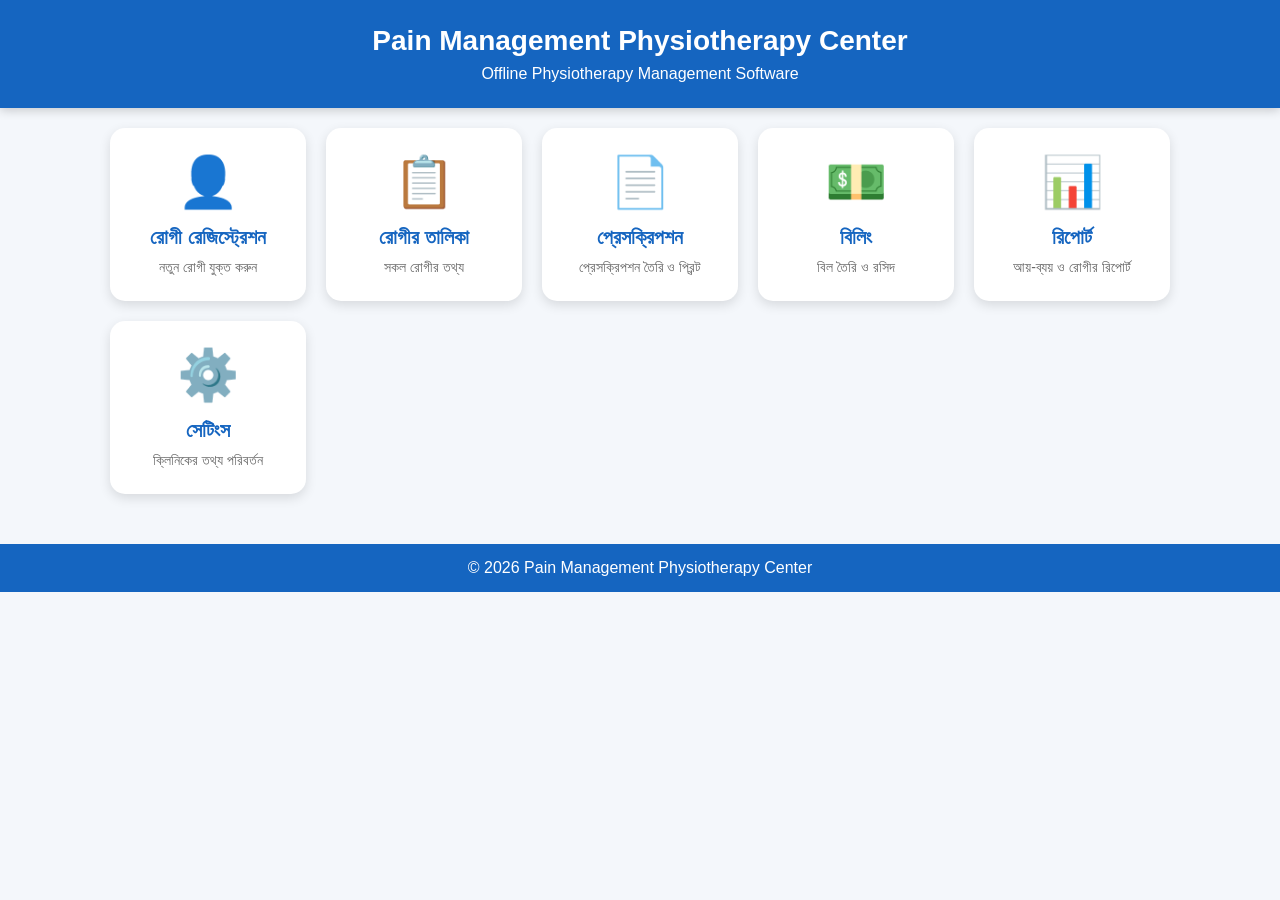
<file: index.html>
<!DOCTYPE html>
<html lang="bn">
<head>
<meta charset="UTF-8">
<meta name="viewport" content="width=device-width, initial-scale=1.0">

<title>Pain Management Physiotherapy Center</title>

<link rel="stylesheet" href="style.css">

</head>

<body>

<header class="header">

<h1>Pain Management Physiotherapy Center</h1>

<p>Offline Physiotherapy Management Software</p>

</header>

<div class="dashboard">

<a href="patients.html" class="card">
<div class="icon">👤</div>
<h3>রোগী রেজিস্ট্রেশন</h3>
<p>নতুন রোগী যুক্ত করুন</p>
</a>

<a href="patient-list.html" class="card">
<div class="icon">📋</div>
<h3>রোগীর তালিকা</h3>
<p>সকল রোগীর তথ্য</p>
</a>

<a href="prescription.html" class="card">
<div class="icon">📄</div>
<h3>প্রেসক্রিপশন</h3>
<p>প্রেসক্রিপশন তৈরি ও প্রিন্ট</p>
</a>

<a href="billing.html" class="card">
<div class="icon">💵</div>
<h3>বিলিং</h3>
<p>বিল তৈরি ও রসিদ</p>
</a>

<a href="report.html" class="card">
<div class="icon">📊</div>
<h3>রিপোর্ট</h3>
<p>আয়-ব্যয় ও রোগীর রিপোর্ট</p>
</a>

<a href="settings.html" class="card">
<div class="icon">⚙️</div>
<h3>সেটিংস</h3>
<p>ক্লিনিকের তথ্য পরিবর্তন</p>
</a>

</div>

<footer class="footer">

<p>
© 2026 Pain Management Physiotherapy Center
</p>

</footer>

<script src="db.js"></script>
<script src="script.js"></script>

</body>
</html>
</file>
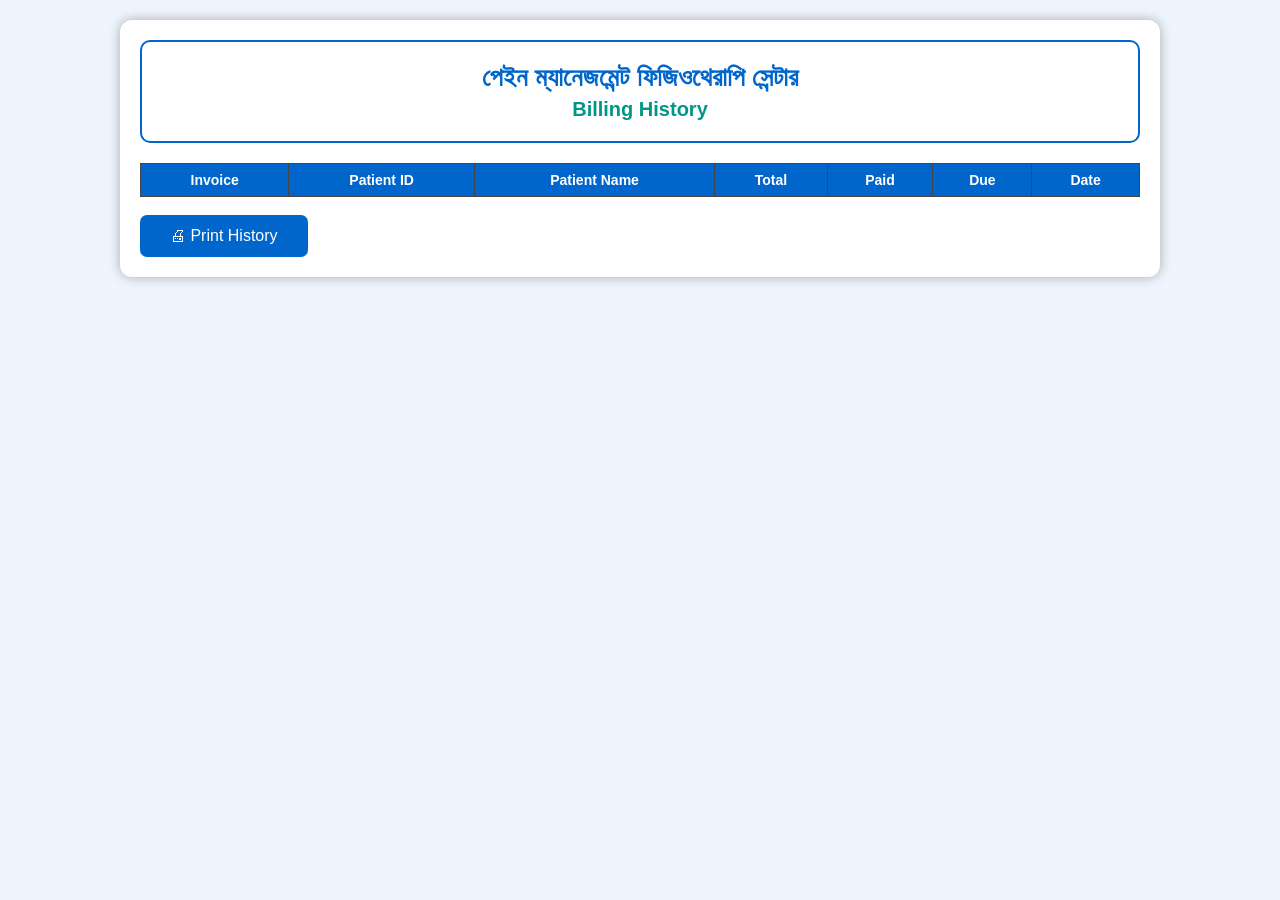
<file: billing-history.html>
<!DOCTYPE html>
<html lang="bn">

<head>

<meta charset="UTF-8">

<meta name="viewport" content="width=device-width, initial-scale=1.0">

<title>
Billing History
</title>

<link rel="stylesheet" href="billing-history.css">

</head>


<body>


<div class="history-page">


<div class="header">

<h1>
পেইন ম্যানেজমেন্ট ফিজিওথেরাপি সেন্টার
</h1>

<h2>
Billing History
</h2>

</div>



<table>

<thead>

<tr>

<th>
Invoice
</th>

<th>
Patient ID
</th>

<th>
Patient Name
</th>

<th>
Total
</th>

<th>
Paid
</th>

<th>
Due
</th>

<th>
Date
</th>

</tr>

</thead>


<tbody id="billList">


</tbody>


</table>



<br>


<button onclick="window.print()">

🖨 Print History

</button>


</div>





<script>


let bills =

JSON.parse(localStorage.getItem("bills")) || [];



let list =

document.getElementById("billList");



bills.forEach(function(bill){


let row = document.createElement("tr");



row.innerHTML = `

<td>${bill.invoice}</td>

<td>${bill.patientId}</td>

<td>${bill.patientName}</td>

<td>${bill.total}</td>

<td>${bill.paid}</td>

<td>${bill.due}</td>

<td>${bill.date}</td>

`;



list.appendChild(row);



});



</script>



</body>

</html>
</file>
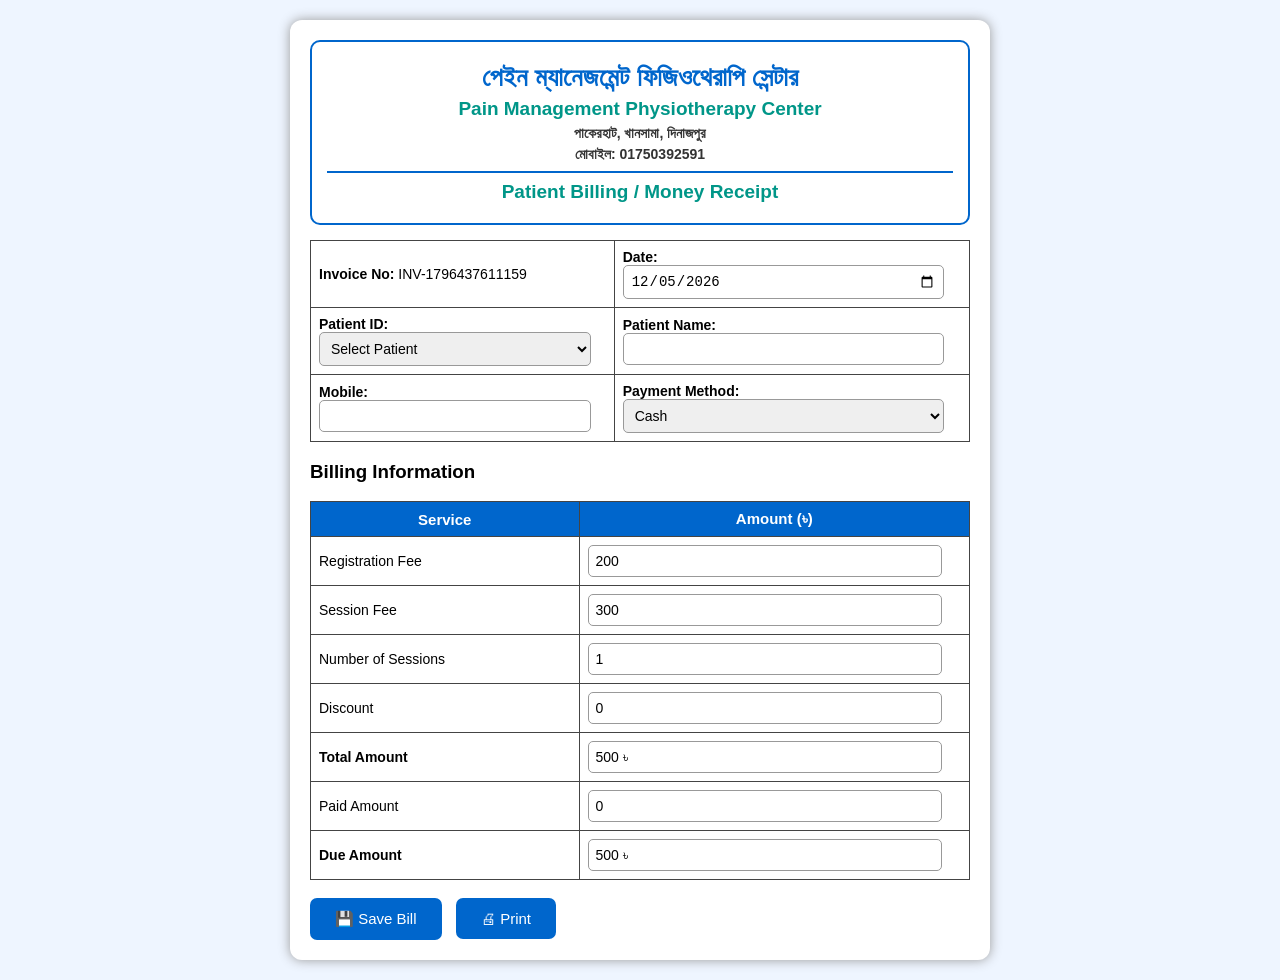
<file: Billing.html>
<!DOCTYPE html>
<html lang="bn">

<head>

<meta charset="UTF-8">

<meta name="viewport" content="width=device-width, initial-scale=1.0">

<title>
Billing - Pain Management Physiotherapy Center
</title>

<link rel="stylesheet" href="billing.css">

</head>


<body>


<div class="bill-page">


<div class="header">

<h1 id="clinicName">
পেইন ম্যানেজমেন্ট ফিজিওথেরাপি সেন্টার
</h1>

<h2 id="englishName">
Pain Management Physiotherapy Center
</h2>

<p id="address">
পাকেরহাট, খানসামা, দিনাজপুর
</p>

<p id="phone">
মোবাইল: 01750392591
</p>

<hr>

<h2>
Patient Billing / Money Receipt
</h2>

</div>




<table class="info-table">


<tr>

<td>
<b>Invoice No:</b>
<span id="invoiceNo"></span>
</td>


<td>
<b>Date:</b>

<input type="date" id="billDate">

</td>

</tr>




<tr>

<td>

<b>Patient ID:</b>

<select id="patientId"
onchange="loadPatient()">

<option>
Select Patient
</option>

</select>


</td>



<td>

<b>Patient Name:</b>

<input type="text"
id="patientName"
readonly>

</td>


</tr>




<tr>

<td>

<b>Mobile:</b>

<input type="text"
id="mobile"
readonly>

</td>



<td>

<b>Payment Method:</b>

<select id="payment">

<option>Cash</option>

<option>bKash</option>

<option>Nagad</option>

<option>Bank</option>

</select>

</td>


</tr>


</table>




<h3>
Billing Information
</h3>




<table class="bill-table">


<tr>

<th>
Service
</th>

<th>
Amount (৳)
</th>

</tr>



<tr>

<td>
Registration Fee
</td>

<td>

<input type="number"
id="registrationFee"
value="0"
onkeyup="calculateBill()">

</td>

</tr>




<tr>

<td>
Session Fee
</td>

<td>

<input type="number"
id="sessionFee"
value="0"
onkeyup="calculateBill()">

</td>

</tr>




<tr>

<td>
Number of Sessions
</td>

<td>

<input type="number"
id="sessionQty"
value="1"
onkeyup="calculateBill()">

</td>

</tr>




<tr>

<td>
Discount
</td>

<td>

<input type="number"
id="discount"
value="0"
onkeyup="calculateBill()">

</td>

</tr>




<tr>

<td>
<b>Total Amount</b>
</td>

<td>

<input type="text"
id="totalAmount"
readonly>

</td>

</tr>




<tr>

<td>
Paid Amount
</td>

<td>

<input type="number"
id="paidAmount"
value="0"
onkeyup="calculateBill()">

</td>

</tr>




<tr>

<td>
<b>Due Amount</b>
</td>

<td>

<input type="text"
id="dueAmount"
readonly>

</td>

</tr>



</table>




<br>


<button onclick="saveBill()">

💾 Save Bill

</button>


<button onclick="window.print()">

🖨 Print

</button>



</div>





<script>


// Invoice Number

document.getElementById("invoiceNo").innerHTML =
"INV-" + new Date().getTime();




// Date Auto

let today = new Date();

document.getElementById("billDate").value =

today.getFullYear()+"-"+
String(today.getMonth()+1).padStart(2,'0')+"-"+
String(today.getDate()).padStart(2,'0');





// Load Clinic Settings


document.getElementById("clinicName").innerHTML =

localStorage.getItem("clinicName") ||

"পেইন ম্যানেজমেন্ট ফিজিওথেরাপি সেন্টার";


document.getElementById("englishName").innerHTML =

localStorage.getItem("englishName") ||

"Pain Management Physiotherapy Center";


document.getElementById("address").innerHTML =

localStorage.getItem("address") ||

"পাকেরহাট, খানসামা, দিনাজপুর";


document.getElementById("phone").innerHTML =

"মোবাইল: " +

(localStorage.getItem("phone") || "01750392591");






// Load Fee From Settings


document.getElementById("registrationFee").value =

localStorage.getItem("regFee") || 200;



document.getElementById("sessionFee").value =

localStorage.getItem("sessionFee") || 300;







// Load Patient List


let patients =

JSON.parse(localStorage.getItem("patients")) || [];



let patientSelect =

document.getElementById("patientId");



patients.forEach(function(patient){


let option = document.createElement("option");


option.value = patient.id;


option.text = patient.id+" - "+patient.name;


patientSelect.appendChild(option);


});







// Patient Information Load


function loadPatient(){


let id =

document.getElementById("patientId").value;



let patient =

patients.find(p=>p.id==id);



if(patient){


document.getElementById("patientName").value =
patient.name;


document.getElementById("mobile").value =
patient.mobile;


}



}







// Calculate Bill


function calculateBill(){



let reg =

Number(document.getElementById("registrationFee").value)||0;



let session =

Number(document.getElementById("sessionFee").value)||0;



let qty =

Number(document.getElementById("sessionQty").value)||1;



let discount =

Number(document.getElementById("discount").value)||0;



let paid =

Number(document.getElementById("paidAmount").value)||0;




let total =

reg+(session*qty)-discount;



let due =

total-paid;




document.getElementById("totalAmount").value =
total+" ৳";


document.getElementById("dueAmount").value =
due+" ৳";



}






// Save Bill


function saveBill(){


let bills =

JSON.parse(localStorage.getItem("bills")) || [];



let bill = {


invoice:
document.getElementById("invoiceNo").innerHTML,


patientId:
document.getElementById("patientId").value,


patientName:
document.getElementById("patientName").value,


total:
document.getElementById("totalAmount").value,


paid:
document.getElementById("paidAmount").value,


due:
document.getElementById("dueAmount").value,


date:
document.getElementById("billDate").value


};



bills.push(bill);



localStorage.setItem(
"bills",
JSON.stringify(bills)
);




alert("Bill Saved Successfully");


}



calculateBill();


</script>


</body>

</html>
</file>
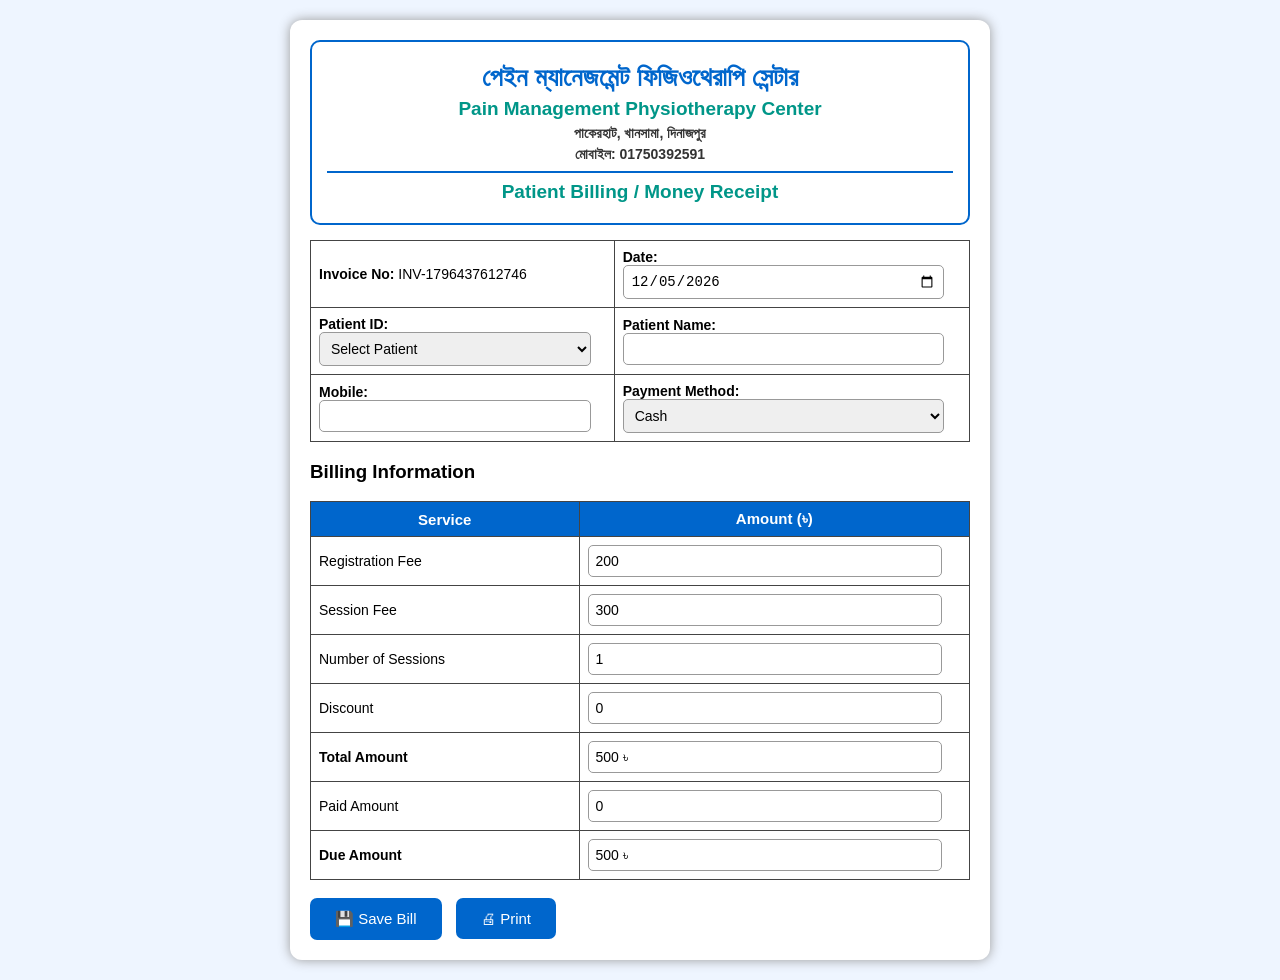
<file: billing.html>
<!DOCTYPE html>
<html lang="bn">

<head>

<meta charset="UTF-8">

<meta name="viewport" content="width=device-width, initial-scale=1.0">

<title>
Billing - Pain Management Physiotherapy Center
</title>

<link rel="stylesheet" href="billing.css">

</head>


<body>


<div class="bill-page">


<div class="header">

<h1 id="clinicName">
পেইন ম্যানেজমেন্ট ফিজিওথেরাপি সেন্টার
</h1>

<h2 id="englishName">
Pain Management Physiotherapy Center
</h2>

<p id="address">
পাকেরহাট, খানসামা, দিনাজপুর
</p>

<p id="phone">
মোবাইল: 01750392591
</p>

<hr>

<h2>
Patient Billing / Money Receipt
</h2>

</div>




<table class="info-table">


<tr>

<td>
<b>Invoice No:</b>
<span id="invoiceNo"></span>
</td>


<td>
<b>Date:</b>

<input type="date" id="billDate">

</td>

</tr>




<tr>

<td>

<b>Patient ID:</b>

<select id="patientId"
onchange="loadPatient()">

<option>
Select Patient
</option>

</select>


</td>



<td>

<b>Patient Name:</b>

<input type="text"
id="patientName"
readonly>

</td>


</tr>




<tr>

<td>

<b>Mobile:</b>

<input type="text"
id="mobile"
readonly>

</td>



<td>

<b>Payment Method:</b>

<select id="payment">

<option>Cash</option>

<option>bKash</option>

<option>Nagad</option>

<option>Bank</option>

</select>

</td>


</tr>


</table>




<h3>
Billing Information
</h3>




<table class="bill-table">


<tr>

<th>
Service
</th>

<th>
Amount (৳)
</th>

</tr>



<tr>

<td>
Registration Fee
</td>

<td>

<input type="number"
id="registrationFee"
value="0"
onkeyup="calculateBill()">

</td>

</tr>




<tr>

<td>
Session Fee
</td>

<td>

<input type="number"
id="sessionFee"
value="0"
onkeyup="calculateBill()">

</td>

</tr>




<tr>

<td>
Number of Sessions
</td>

<td>

<input type="number"
id="sessionQty"
value="1"
onkeyup="calculateBill()">

</td>

</tr>




<tr>

<td>
Discount
</td>

<td>

<input type="number"
id="discount"
value="0"
onkeyup="calculateBill()">

</td>

</tr>




<tr>

<td>
<b>Total Amount</b>
</td>

<td>

<input type="text"
id="totalAmount"
readonly>

</td>

</tr>




<tr>

<td>
Paid Amount
</td>

<td>

<input type="number"
id="paidAmount"
value="0"
onkeyup="calculateBill()">

</td>

</tr>




<tr>

<td>
<b>Due Amount</b>
</td>

<td>

<input type="text"
id="dueAmount"
readonly>

</td>

</tr>



</table>




<br>


<button onclick="saveBill()">

💾 Save Bill

</button>


<button onclick="window.print()">

🖨 Print

</button>



</div>





<script>


// Invoice Number

document.getElementById("invoiceNo").innerHTML =
"INV-" + new Date().getTime();




// Date Auto

let today = new Date();

document.getElementById("billDate").value =

today.getFullYear()+"-"+
String(today.getMonth()+1).padStart(2,'0')+"-"+
String(today.getDate()).padStart(2,'0');





// Load Clinic Settings


document.getElementById("clinicName").innerHTML =

localStorage.getItem("clinicName") ||

"পেইন ম্যানেজমেন্ট ফিজিওথেরাপি সেন্টার";


document.getElementById("englishName").innerHTML =

localStorage.getItem("englishName") ||

"Pain Management Physiotherapy Center";


document.getElementById("address").innerHTML =

localStorage.getItem("address") ||

"পাকেরহাট, খানসামা, দিনাজপুর";


document.getElementById("phone").innerHTML =

"মোবাইল: " +

(localStorage.getItem("phone") || "01750392591");






// Load Fee From Settings


document.getElementById("registrationFee").value =

localStorage.getItem("regFee") || 200;



document.getElementById("sessionFee").value =

localStorage.getItem("sessionFee") || 300;







// Load Patient List


let patients =

JSON.parse(localStorage.getItem("patients")) || [];



let patientSelect =

document.getElementById("patientId");



patients.forEach(function(patient){


let option = document.createElement("option");


option.value = patient.id;


option.text = patient.id+" - "+patient.name;


patientSelect.appendChild(option);


});







// Patient Information Load


function loadPatient(){


let id =

document.getElementById("patientId").value;



let patient =

patients.find(p=>p.id==id);



if(patient){


document.getElementById("patientName").value =
patient.name;


document.getElementById("mobile").value =
patient.mobile;


}



}







// Calculate Bill


function calculateBill(){



let reg =

Number(document.getElementById("registrationFee").value)||0;



let session =

Number(document.getElementById("sessionFee").value)||0;



let qty =

Number(document.getElementById("sessionQty").value)||1;



let discount =

Number(document.getElementById("discount").value)||0;



let paid =

Number(document.getElementById("paidAmount").value)||0;




let total =

reg+(session*qty)-discount;



let due =

total-paid;




document.getElementById("totalAmount").value =
total+" ৳";


document.getElementById("dueAmount").value =
due+" ৳";



}






// Save Bill


function saveBill(){


let bills =

JSON.parse(localStorage.getItem("bills")) || [];



let bill = {


invoice:
document.getElementById("invoiceNo").innerHTML,


patientId:
document.getElementById("patientId").value,


patientName:
document.getElementById("patientName").value,


total:
document.getElementById("totalAmount").value,


paid:
document.getElementById("paidAmount").value,


due:
document.getElementById("dueAmount").value,


date:
document.getElementById("billDate").value


};



bills.push(bill);



localStorage.setItem(
"bills",
JSON.stringify(bills)
);




alert("Bill Saved Successfully");


}



calculateBill();


</script>


</body>

</html>
</file>
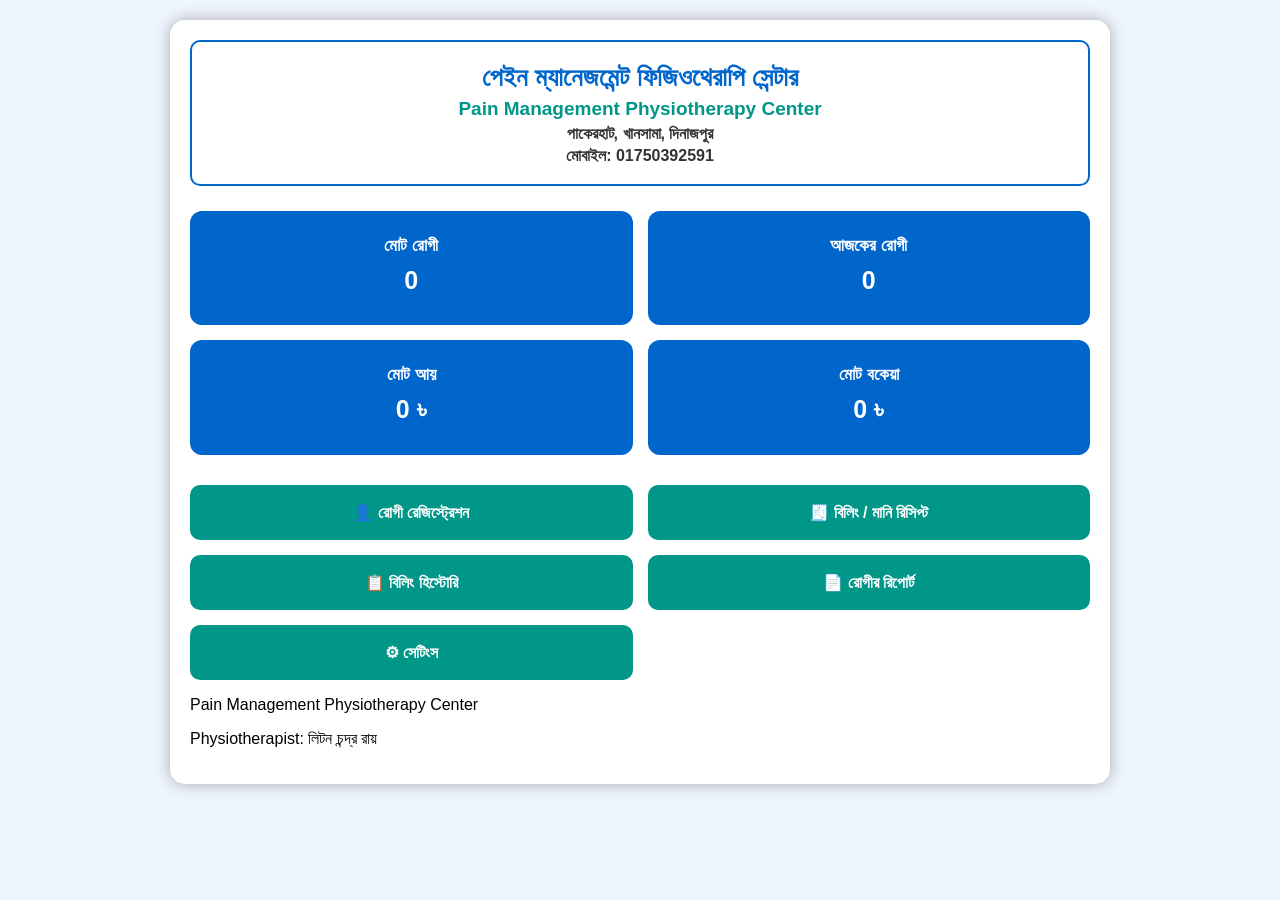
<file: dashboard.html>
<!DOCTYPE html>
<html lang="bn">

<head>

<meta charset="UTF-8">

<meta name="viewport" content="width=device-width, initial-scale=1.0">

<title>
Pain Management Physiotherapy Center Dashboard
</title>

<link rel="stylesheet" href="dashboard.css">

</head>


<body>


<div class="dashboard">


<!-- ================= HEADER ================= -->

<div class="header">


<h1 id="clinicName">
পেইন ম্যানেজমেন্ট ফিজিওথেরাপি সেন্টার
</h1>


<h2 id="englishName">
Pain Management Physiotherapy Center
</h2>


<p id="address">
পাকেরহাট, খানসামা, দিনাজপুর
</p>


<p id="phone">
মোবাইল: 01750392591
</p>


</div>





<!-- ================= SUMMARY ================= -->


<div class="summary">


<div class="box">

<h3>
মোট রোগী
</h3>

<p id="totalPatient">
0
</p>

</div>




<div class="box">

<h3>
আজকের রোগী
</h3>

<p id="todayPatient">
0
</p>

</div>





<div class="box">

<h3>
মোট আয়
</h3>

<p id="todayIncome">
0 ৳
</p>

</div>





<div class="box">

<h3>
মোট বকেয়া
</h3>

<p id="dueAmount">
0 ৳
</p>

</div>



</div>






<!-- ================= MENU ================= -->


<div class="menu">


<a href="registration.html">

👤 রোগী রেজিস্ট্রেশন

</a>



<a href="billing.html">

🧾 বিলিং / মানি রিসিপ্ট

</a>




<a href="billing-history.html">

📋 বিলিং হিস্টোরি

</a>





<a href="report.html">

📄 রোগীর রিপোর্ট

</a>





<a href="settings.html">

⚙ সেটিংস

</a>



</div>






<!-- ================= FOOTER ================= -->


<div class="footer">


<p>
Pain Management Physiotherapy Center
</p>


<p>
Physiotherapist: লিটন চন্দ্র রায়
</p>


</div>



</div>







<script>


// Load Settings Data


window.onload=function(){



document.getElementById("clinicName").innerHTML =

localStorage.getItem("clinicName") ||

"পেইন ম্যানেজমেন্ট ফিজিওথেরাপি সেন্টার";





document.getElementById("englishName").innerHTML =

localStorage.getItem("englishName") ||

"Pain Management Physiotherapy Center";





document.getElementById("address").innerHTML =

localStorage.getItem("address") ||

"পাকেরহাট, খানসামা, দিনাজপুর";





document.getElementById("phone").innerHTML =

"মোবাইল: " +

(localStorage.getItem("phone") || "01750392591");







// Total Patient Count


let patients =

JSON.parse(localStorage.getItem("patients")) || [];



document.getElementById("totalPatient").innerHTML =

patients.length;







// Total Income


let income =

localStorage.getItem("totalIncome") || 0;



document.getElementById("todayIncome").innerHTML =

income + " ৳";








// Total Due


let due =

localStorage.getItem("totalDue") || 0;



document.getElementById("dueAmount").innerHTML =

due + " ৳";







// Today Patient Count


let today = new Date().toISOString().split("T")[0];



let todayCount = patients.filter(function(p){


return p.date == today;


}).length;



document.getElementById("todayPatient").innerHTML =

todayCount;



}




</script>



</body>

</html>
</file>
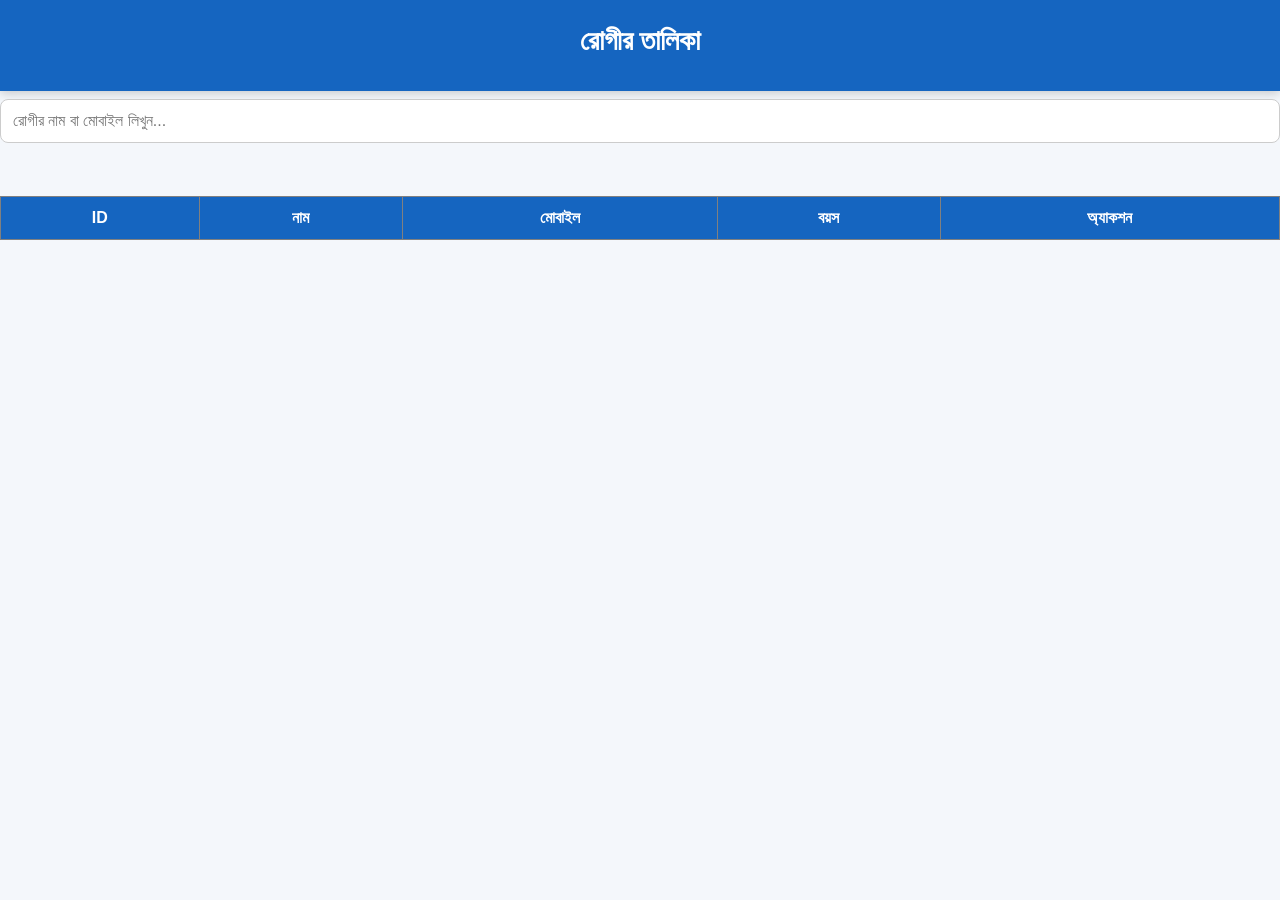
<file: patient-list.html>
<!DOCTYPE html>
<html lang="bn">
<head>
<meta charset="UTF-8">
<meta name="viewport" content="width=device-width, initial-scale=1.0">
<title>রোগীর তালিকা</title>

<link rel="stylesheet" href="style.css">

</head>
<body>

<header class="header">
<h1>রোগীর তালিকা</h1>
</header>

<div class="container">

<input type="text" id="search"
placeholder="রোগীর নাম বা মোবাইল লিখুন..."
onkeyup="searchPatient()">

<br><br>

<table border="1" width="100%" cellspacing="0">

<thead>

<tr>

<th>ID</th>
<th>নাম</th>
<th>মোবাইল</th>
<th>বয়স</th>
<th>অ্যাকশন</th>

</tr>

</thead>

<tbody id="patientTable">

</tbody>

</table>

</div>

<script src="script.js"></script>

</body>
</html>
</file>
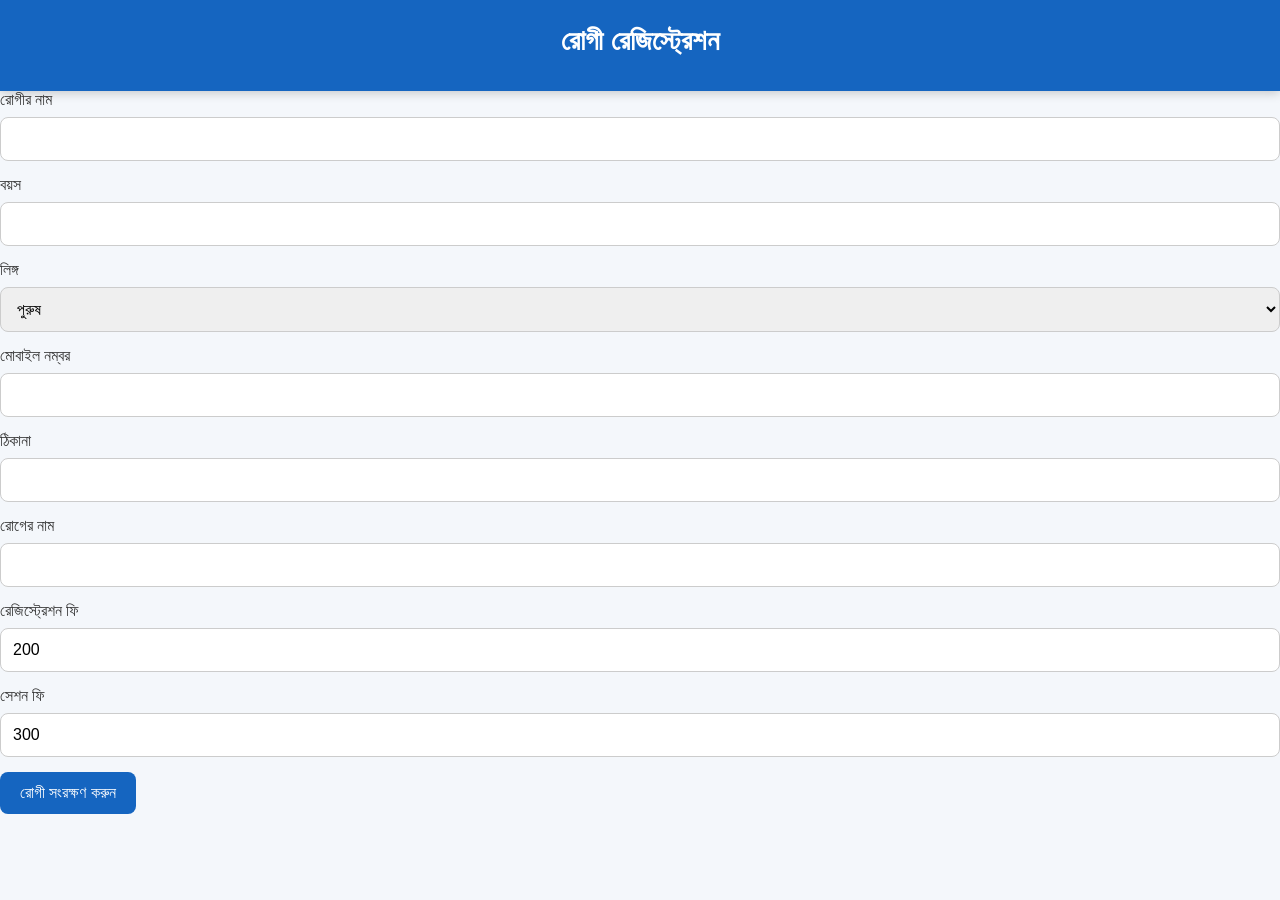
<file: patients.html>
<!DOCTYPE html>
<html lang="bn">
<head>
<meta charset="UTF-8">
<meta name="viewport" content="width=device-width, initial-scale=1.0">
<title>রোগী রেজিস্ট্রেশন</title>

<link rel="stylesheet" href="style.css">

</head>

<body>

<header class="header">
<h1>রোগী রেজিস্ট্রেশন</h1>
</header>

<div class="container">

<label>রোগীর নাম</label>
<input type="text" id="name">

<label>বয়স</label>
<input type="number" id="age">

<label>লিঙ্গ</label>
<select id="gender">
<option>পুরুষ</option>
<option>মহিলা</option>
<option>অন্যান্য</option>
</select>

<label>মোবাইল নম্বর</label>
<input type="text" id="mobile">

<label>ঠিকানা</label>
<input type="text" id="address">

<label>রোগের নাম</label>
<input type="text" id="disease">

<label>রেজিস্ট্রেশন ফি</label>
<input type="number" id="regfee" value="200">

<label>সেশন ফি</label>
<input type="number" id="sessionfee" value="300">

<button onclick="savePatient()">রোগী সংরক্ষণ করুন</button>

</div>

<script src="script.js"></script>

</body>
</html>
</file>
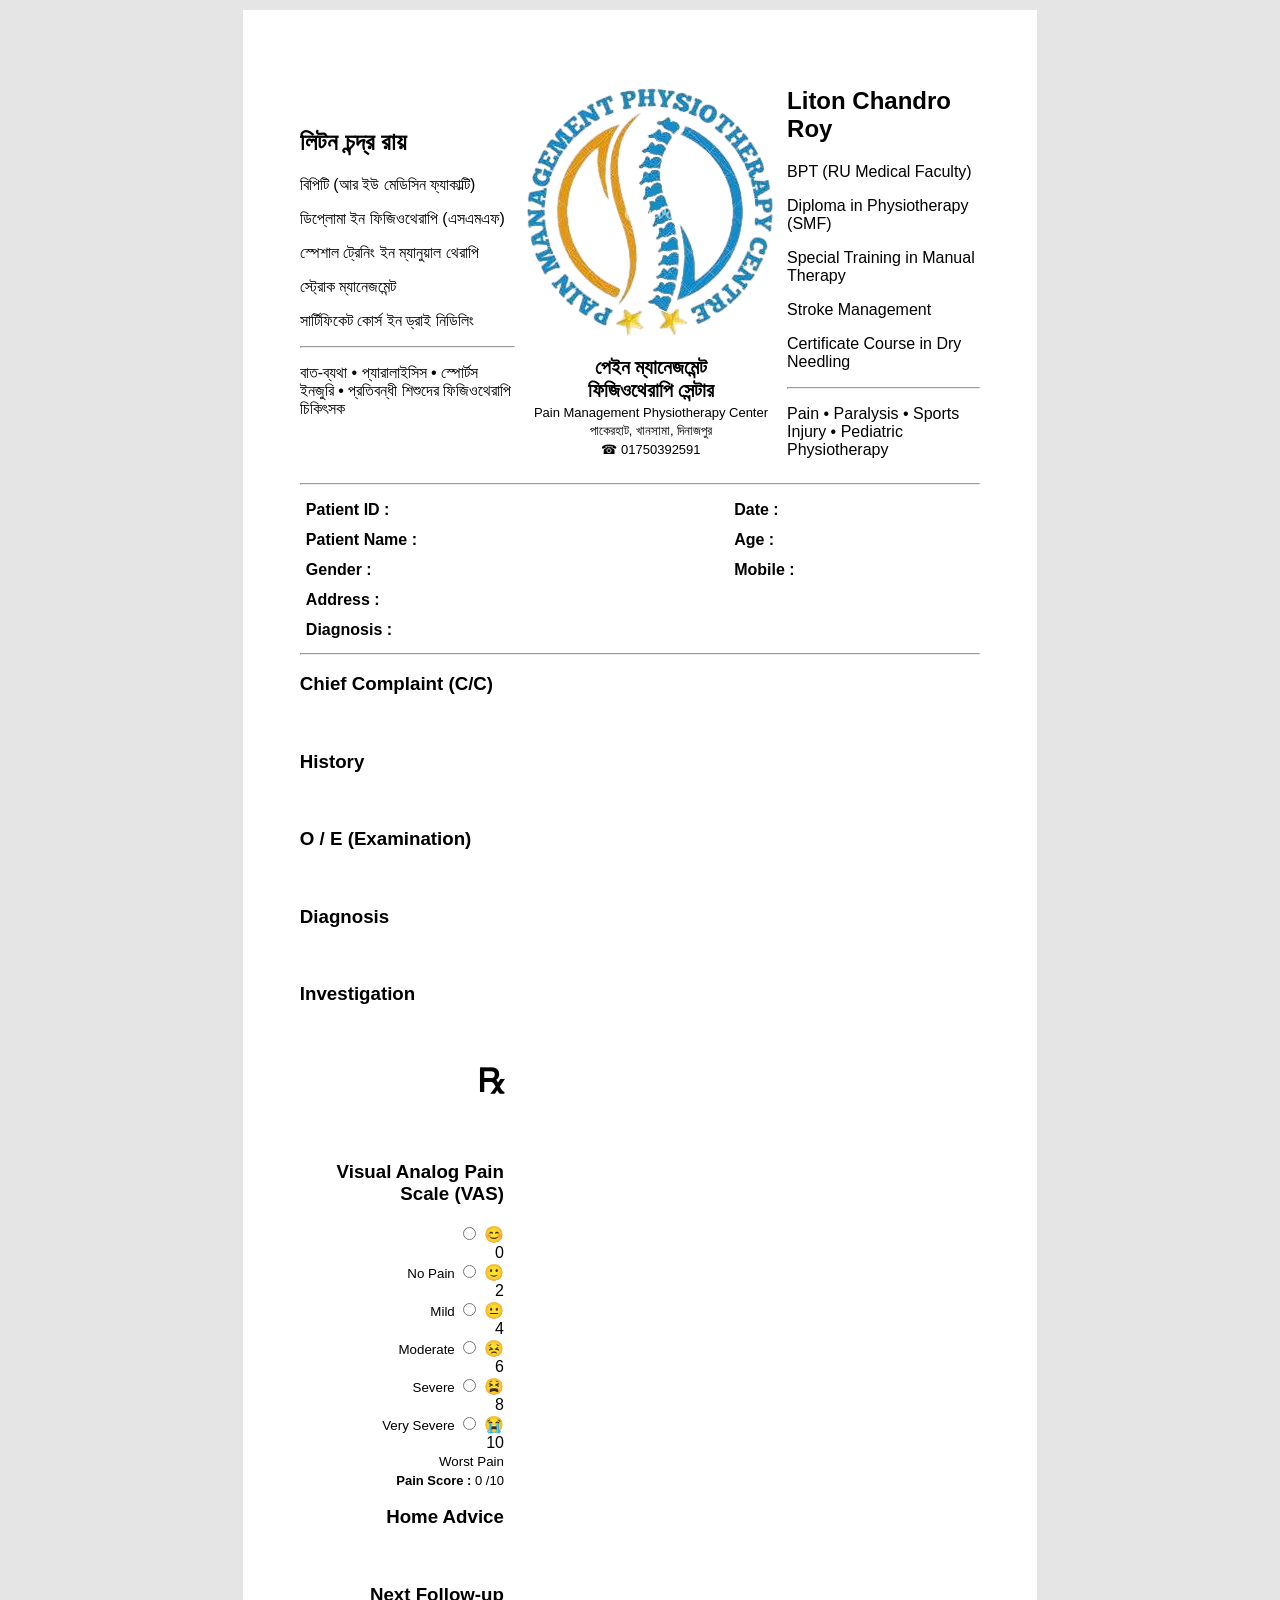
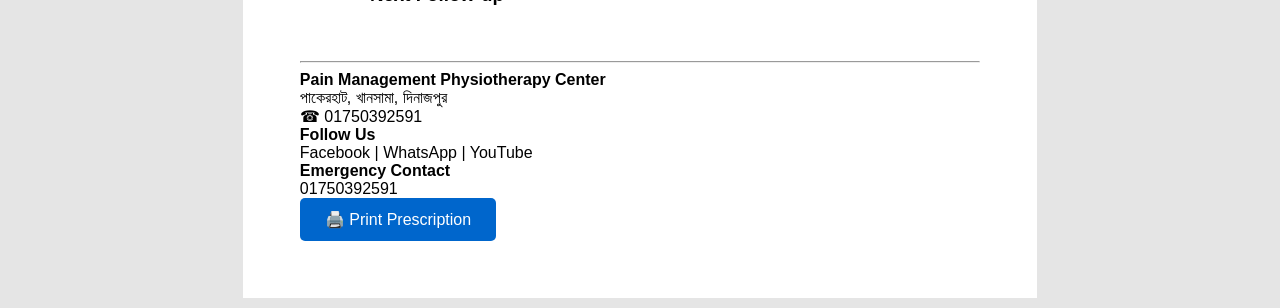
<file: prescription.html>
<!DOCTYPE html>
<html lang="bn">

<head>

<meta charset="UTF-8">

<meta name="viewport" content="width=device-width, initial-scale=1.0">

<title>
Pain Management Physiotherapy Center Prescription
</title>

<link rel="stylesheet" href="prescription.css">

</head>


<body>


<div class="page">


<!-- HEADER -->

<div class="header">


<!-- LEFT BANGLA -->

<div class="doctor-left">


<h2>
লিটন চন্দ্র রায়
</h2>


<p>
বিপিটি (আর ইউ মেডিসিন ফ্যাকাল্টি)
</p>


<p>
ডিপ্লোমা ইন ফিজিওথেরাপি (এসএমএফ)
</p>


<p>
স্পেশাল ট্রেনিং ইন ম্যানুয়াল থেরাপি
</p>


<p>
স্ট্রোক ম্যানেজমেন্ট
</p>


<p>
সার্টিফিকেট কোর্স ইন ড্রাই নিডিলিং
</p>



<hr>


<p class="service">

বাত-ব্যথা • প্যারালাইসিস • স্পোর্টস ইনজুরি •
প্রতিবন্ধী শিশুদের ফিজিওথেরাপি চিকিৎসক</p>


</div>





<!-- CENTER -->

<div class="center">


<img src="logo.png" class="logo">


<h2>
পেইন ম্যানেজমেন্ট
<br>
ফিজিওথেরাপি সেন্টার
</h2>


<p>
Pain Management Physiotherapy Center
</p>


<p>
পাকেরহাট, খানসামা, দিনাজপুর
</p>


<p>
☎ 01750392591
</p>


</div>





<!-- RIGHT ENGLISH -->


<div class="doctor-right">


<h2>
Liton Chandro Roy
</h2>


<p>
BPT (RU Medical Faculty)
</p>


<p>
Diploma in Physiotherapy (SMF)
</p>


<p>
Special Training in Manual Therapy
</p>


<p>
Stroke Management
</p>


<p>
Certificate Course in Dry Needling
</p>



<hr>


<p class="service">

Pain • Paralysis • Sports Injury •
Pediatric Physiotherapy

</p>


</div>



</div>


<hr>





<!-- PATIENT INFORMATION -->


<table class="patient-table">


<tr>

<td>

<b>Patient ID :</b>

<span id="pId"></span>

</td>


<td>

<b>Date :</b>

<span id="pDate"></span>

</td>


</tr>



<tr>

<td>

<b>Patient Name :</b>

<span id="pName"></span>

</td>


<td>

<b>Age :</b>

<span id="pAge"></span>

</td>


</tr>




<tr>

<td>

<b>Gender :</b>

<span id="pGender"></span>

</td>


<td>

<b>Mobile :</b>

<span id="pMobile"></span>

</td>


</tr>




<tr>

<td colspan="2">

<b>Address :</b>

<span id="pAddress"></span>

</td>


</tr>




<tr>

<td colspan="2">

<b>Diagnosis :</b>

<span id="pProblem"></span>

</td>


</tr>


</table>


<hr><!-- PRESCRIPTION BODY -->


<div class="body">


<!-- LEFT SIDE -->


<div class="left">



<div class="section">

<h3>
Chief Complaint (C/C)
</h3>


<div class="box" contenteditable="true">

</div>


</div>





<div class="section">

<h3>
History
</h3>


<div class="box" contenteditable="true">

</div>


</div>





<div class="section">

<h3>
O / E (Examination)
</h3>


<div class="box" contenteditable="true">

</div>


</div>





<div class="section">

<h3>
Diagnosis
</h3>


<div class="box" contenteditable="true">

</div>


</div>





<div class="section">

<h3>
Investigation
</h3>


<div class="box" contenteditable="true">

</div>


</div>




</div>





<!-- RIGHT SIDE -->


<div class="right">



<div class="rx-header">

<h1>
℞
</h1>

</div>





<div class="rx-box" contenteditable="true">

</div>






<!-- VAS PAIN SCALE -->


<h3>
Visual Analog Pain Scale (VAS)
</h3>



<div class="pain-scale">



<label class="pain-item">

<input type="radio" name="pain" value="0">

😊

<br>

0

<br>

<small>
No Pain
</small>

</label>





<label class="pain-item">

<input type="radio" name="pain" value="2">

🙂

<br>

2

<br>

<small>
Mild
</small>

</label>





<label class="pain-item">

<input type="radio" name="pain" value="4">

😐

<br>

4

<br>

<small>
Moderate
</small>

</label>





<label class="pain-item">

<input type="radio" name="pain" value="6">

😣

<br>

6

<br>

<small>
Severe
</small>

</label>





<label class="pain-item">

<input type="radio" name="pain" value="8">

😫

<br>

8

<br>

<small>
Very Severe
</small>

</label>





<label class="pain-item">

<input type="radio" name="pain" value="10">

😭

<br>

10

<br>

<small>
Worst Pain
</small>

</label>



</div>





<p>

<b>
Pain Score :
</b>

<span id="painScore">
0
</span>

/10

</p>





<h3>
Home Advice
</h3>



<div class="advice-box" contenteditable="true">

</div>





<h3>
Next Follow-up
</h3>



<div class="follow-box" contenteditable="true">

</div>




</div>



</div>


<hr><!-- JAVASCRIPT -->


<script>


// Patient Information Auto Load


window.onload = function(){



let patients =

JSON.parse(localStorage.getItem("patients")) || [];



if(patients.length > 0){



let patient = patients[patients.length - 1];



document.getElementById("pId").innerHTML =
patient.id;



document.getElementById("pName").innerHTML =
patient.name;



document.getElementById("pAge").innerHTML =
patient.age;



document.getElementById("pGender").innerHTML =
patient.gender;



document.getElementById("pMobile").innerHTML =
patient.mobile;



document.getElementById("pAddress").innerHTML =
patient.address;



document.getElementById("pProblem").innerHTML =
patient.problem;



let today = new Date();



document.getElementById("pDate").innerHTML =

today.getDate()+"/"+
(today.getMonth()+1)+"/"+
today.getFullYear();



}



};





// VAS Pain Score


document.querySelectorAll(
'input[name="pain"]'
).forEach(function(item){



item.addEventListener(
"change",
function(){


document.getElementById(
"painScore"
).innerHTML = this.value;



}

);


});



</script>







<!-- FOOTER -->


<div class="footer">



<div class="footer-left">


<b>
Pain Management Physiotherapy Center
</b>

<br>

পাকেরহাট, খানসামা, দিনাজপুর

<br>

☎ 01750392591


</div>





<div class="footer-center">


<b>
Follow Us
</b>

<br>

Facebook | WhatsApp | YouTube


</div>





<div class="footer-right">


<b>
Emergency Contact
</b>

<br>

01750392591


</div>



</div>






<div class="print-area">


<button onclick="window.print()">

🖨️ Print Prescription

</button>


</div>





</div>


</body>


</html>
</file>
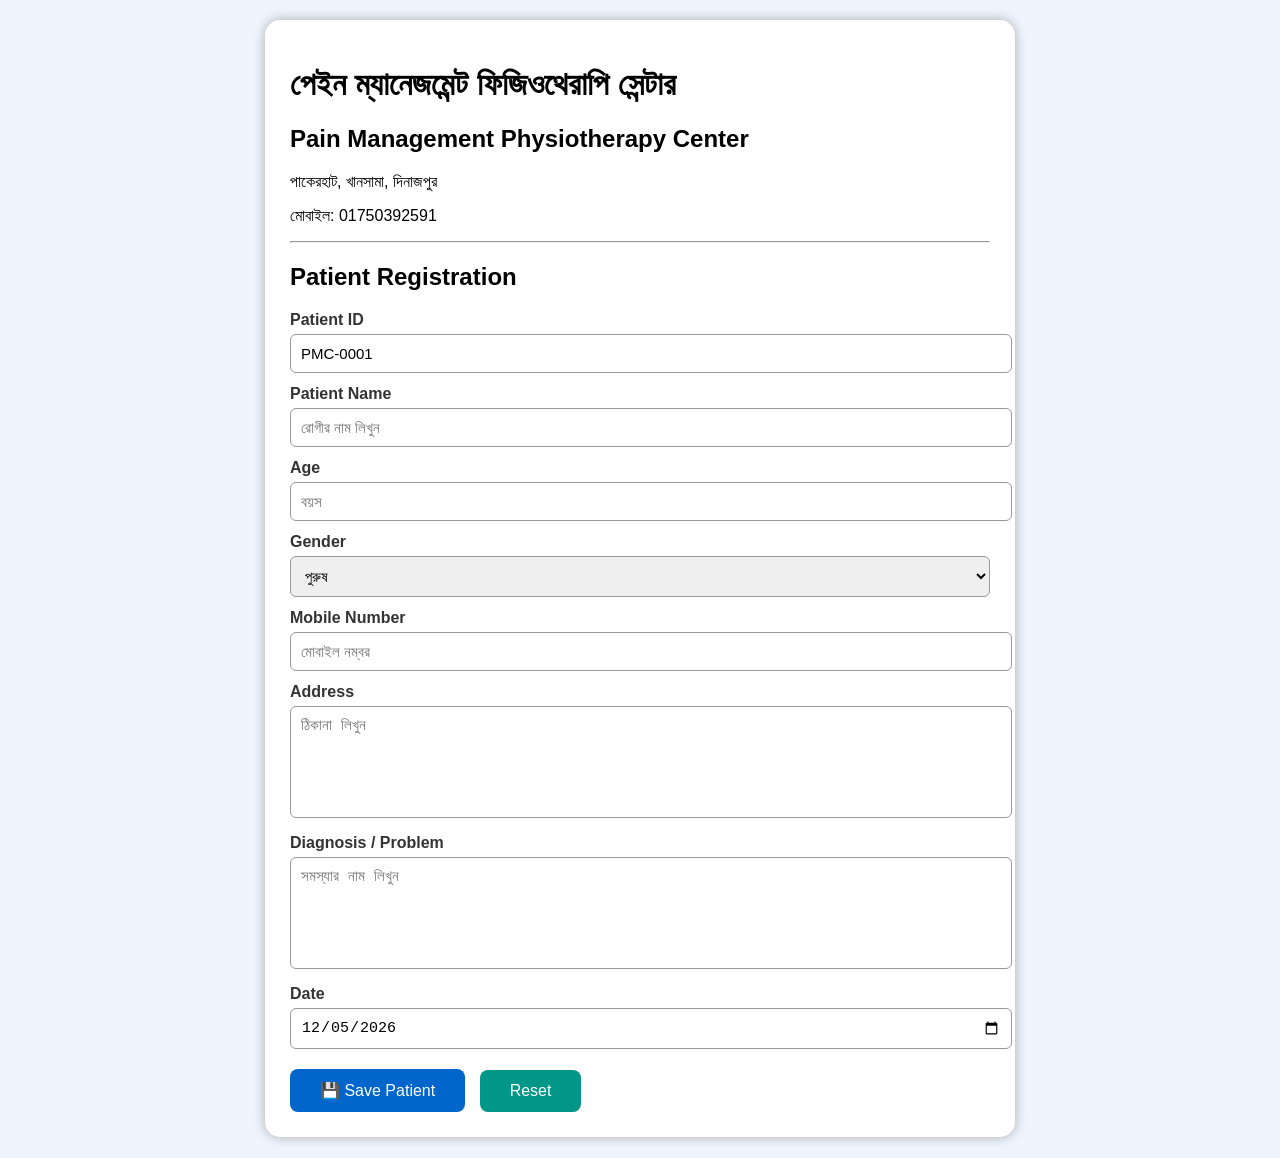
<file: registration.html>
<!DOCTYPE html>
<html lang="bn">

<head>

<meta charset="UTF-8">

<meta name="viewport" content="width=device-width, initial-scale=1.0">

<title>
Patient Registration
</title>

<link rel="stylesheet" href="registration.css">

</head>


<body>


<div class="registration-page">


<h1>
পেইন ম্যানেজমেন্ট ফিজিওথেরাপি সেন্টার
</h1>

<h2>
Pain Management Physiotherapy Center
</h2>

<p>
পাকেরহাট, খানসামা, দিনাজপুর
</p>

<p>
মোবাইল: 01750392591
</p>


<hr>


<h2>
Patient Registration
</h2>



<label>Patient ID</label>

<input type="text" id="patientId" readonly>



<label>Patient Name</label>

<input type="text" id="patientName" placeholder="রোগীর নাম লিখুন">



<label>Age</label>

<input type="number" id="age" placeholder="বয়স">



<label>Gender</label>

<select id="gender">

<option>পুরুষ</option>

<option>মহিলা</option>

<option>অন্যান্য</option>

</select>




<label>Mobile Number</label>

<input type="text" id="mobile" placeholder="মোবাইল নম্বর">




<label>Address</label>

<textarea id="address"
placeholder="ঠিকানা লিখুন"></textarea>




<label>
Diagnosis / Problem
</label>

<textarea id="problem"
placeholder="সমস্যার নাম লিখুন"></textarea>




<label>Date</label>

<input type="date" id="date">



<button onclick="savePatient()">
💾 Save Patient
</button>



<button onclick="resetForm()">
Reset
</button>


</div>





<script>


// Patient ID তৈরি

function generatePatientID(){


let patients =
JSON.parse(localStorage.getItem("patients")) || [];


let number = patients.length + 1;


document.getElementById("patientId").value =
"PMC-" + String(number).padStart(4,"0");


}




// Page Load

window.onload=function(){


generatePatientID();


let today=new Date();


document.getElementById("date").value =

today.getFullYear()+"-"+
String(today.getMonth()+1).padStart(2,"0")+"-"+
String(today.getDate()).padStart(2,"0");


}




// Save Patient


function savePatient(){


let patient={


id:
document.getElementById("patientId").value,


name:
document.getElementById("patientName").value,


age:
document.getElementById("age").value,


gender:
document.getElementById("gender").value,


mobile:
document.getElementById("mobile").value,


address:
document.getElementById("address").value,


problem:
document.getElementById("problem").value,


date:
document.getElementById("date").value


};



if(patient.name==""){

alert("রোগীর নাম লিখুন");

return;

}



let patients =

JSON.parse(localStorage.getItem("patients")) || [];



patients.push(patient);



localStorage.setItem(
"patients",
JSON.stringify(patients)
);



alert(
"রোগীর তথ্য সফলভাবে সংরক্ষণ হয়েছে\nID: "+patient.id
);



resetForm();


generatePatientID();


}




// Reset


function resetForm(){


document.getElementById("patientName").value="";

document.getElementById("age").value="";

document.getElementById("mobile").value="";

document.getElementById("address").value="";

document.getElementById("problem").value="";


}



</script>


</body>

</html>
</file>
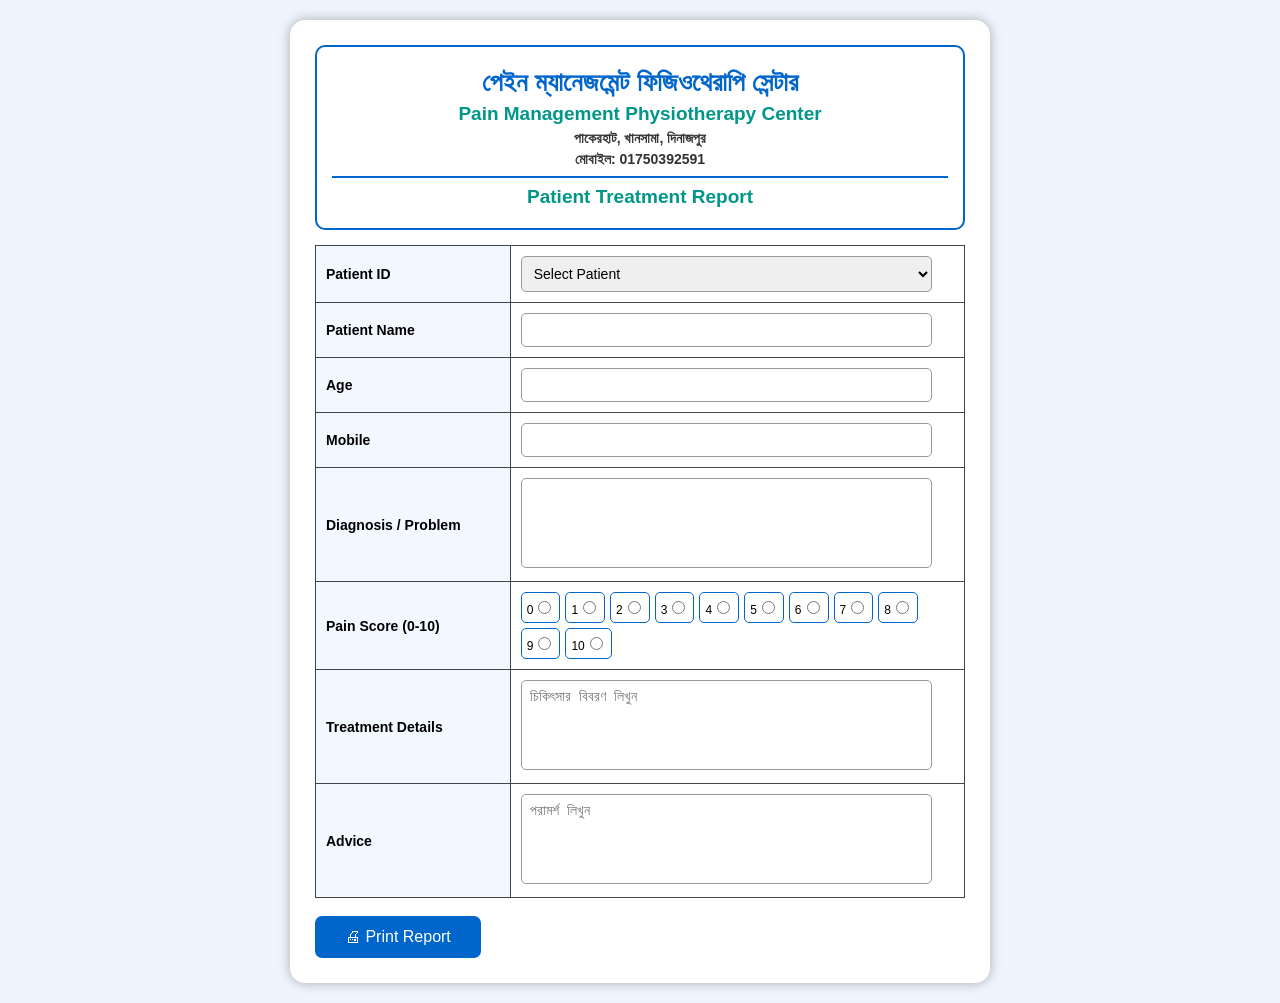
<file: report.html>
<!DOCTYPE html>
<html lang="bn">

<head>

<meta charset="UTF-8">

<meta name="viewport" content="width=device-width, initial-scale=1.0">

<title>
Patient Report - Pain Management Physiotherapy Center
</title>

<link rel="stylesheet" href="report.css">

</head>


<body>


<div class="report-page">


<div class="header">


<h1 id="clinicName">
পেইন ম্যানেজমেন্ট ফিজিওথেরাপি সেন্টার
</h1>


<h2 id="englishName">
Pain Management Physiotherapy Center
</h2>


<p id="address">
পাকেরহাট, খানসামা, দিনাজপুর
</p>


<p id="phone">
মোবাইল: 01750392591
</p>


<hr>


<h2>
Patient Treatment Report
</h2>


</div>





<table>


<tr>

<td>
Patient ID
</td>

<td>

<select id="patientId" onchange="loadPatient()">

<option>
Select Patient
</option>

</select>

</td>

</tr>




<tr>

<td>
Patient Name
</td>

<td>

<input type="text" id="patientName" readonly>

</td>

</tr>




<tr>

<td>
Age
</td>

<td>

<input type="text" id="age" readonly>

</td>

</tr>




<tr>

<td>
Mobile
</td>

<td>

<input type="text" id="mobile" readonly>

</td>

</tr>




<tr>

<td>
Diagnosis / Problem
</td>

<td>

<textarea id="problem"></textarea>

</td>

</tr>





<tr>

<td>
Pain Score (0-10)
</td>


<td>


<div class="pain-scale">


<label>0<input type="radio" name="pain" value="0"></label>

<label>1<input type="radio" name="pain" value="1"></label>

<label>2<input type="radio" name="pain" value="2"></label>

<label>3<input type="radio" name="pain" value="3"></label>

<label>4<input type="radio" name="pain" value="4"></label>

<label>5<input type="radio" name="pain" value="5"></label>

<label>6<input type="radio" name="pain" value="6"></label>

<label>7<input type="radio" name="pain" value="7"></label>

<label>8<input type="radio" name="pain" value="8"></label>

<label>9<input type="radio" name="pain" value="9"></label>

<label>10<input type="radio" name="pain" value="10"></label>


</div>


</td>

</tr>





<tr>

<td>
Treatment Details
</td>


<td>

<textarea id="treatment"
placeholder="চিকিৎসার বিবরণ লিখুন"></textarea>

</td>


</tr>





<tr>

<td>
Advice
</td>


<td>

<textarea id="advice"
placeholder="পরামর্শ লিখুন"></textarea>

</td>


</tr>



</table>



<br>


<button onclick="window.print()">

🖨 Print Report

</button>




</div>







<script>


// Load Settings


document.getElementById("clinicName").innerHTML =

localStorage.getItem("clinicName") ||

"পেইন ম্যানেজমেন্ট ফিজিওথেরাপি সেন্টার";



document.getElementById("englishName").innerHTML =

localStorage.getItem("englishName") ||

"Pain Management Physiotherapy Center";



document.getElementById("address").innerHTML =

localStorage.getItem("address") ||

"পাকেরহাট, খানসামা, দিনাজপুর";



document.getElementById("phone").innerHTML =

"মোবাইল: " +

(localStorage.getItem("phone") || "01750392591");






// Load Patient List


let patients =

JSON.parse(localStorage.getItem("patients")) || [];



let select =

document.getElementById("patientId");



patients.forEach(function(p){


let option=document.createElement("option");


option.value=p.id;


option.text=p.id+" - "+p.name;


select.appendChild(option);


});







// Load Patient Information


function loadPatient(){


let id =
document.getElementById("patientId").value;



let patient =

patients.find(p=>p.id==id);



if(patient){


document.getElementById("patientName").value =
patient.name;


document.getElementById("age").value =
patient.age;


document.getElementById("mobile").value =
patient.mobile;


document.getElementById("problem").value =
patient.problem;


}



}


</script>



</body>

</html>
</file>
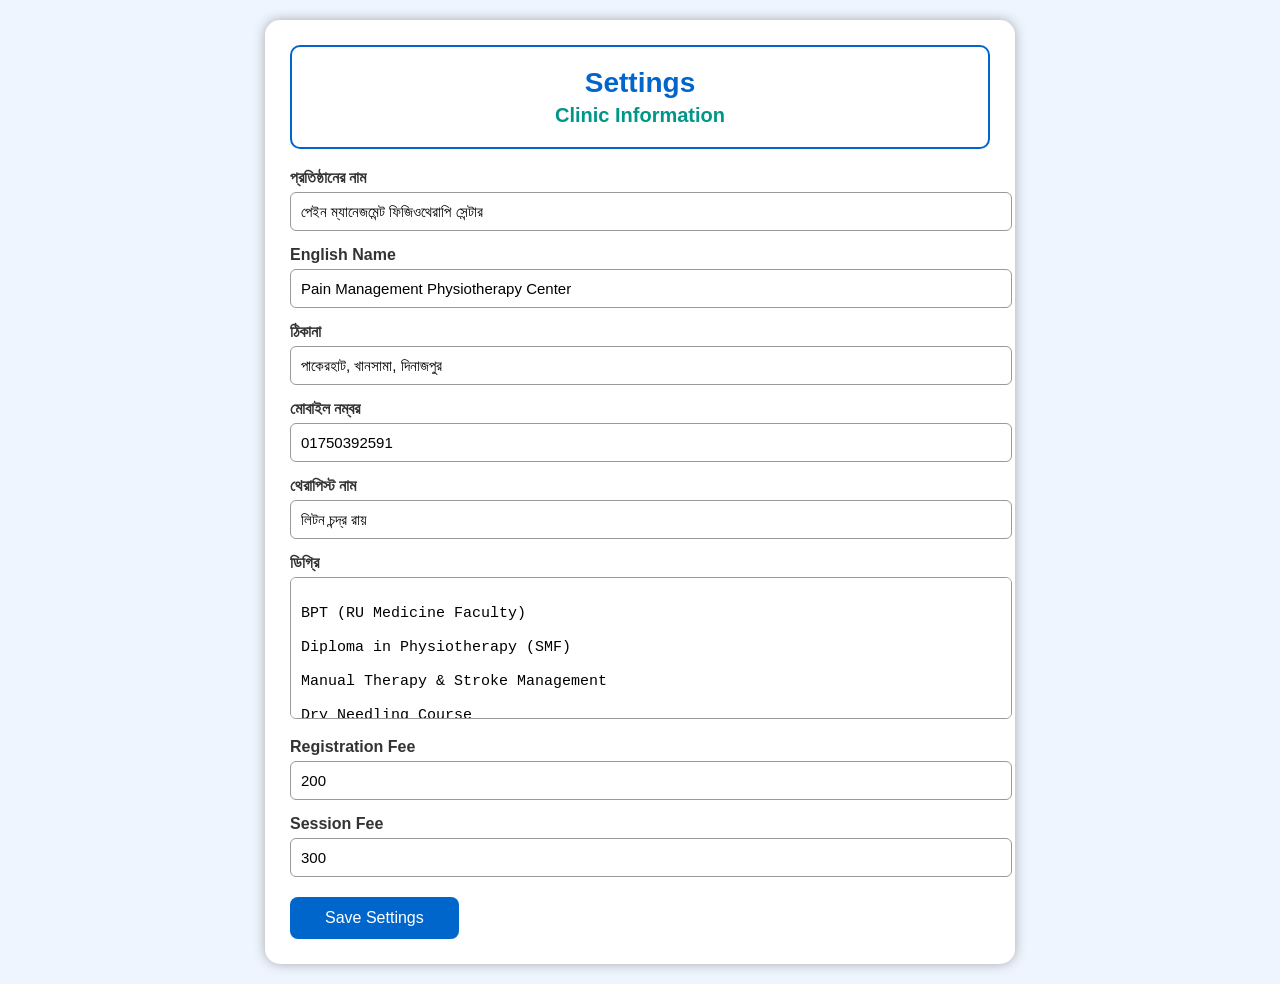
<file: settings.html>
<!DOCTYPE html>
<html lang="bn">

<head>

<meta charset="UTF-8">

<meta name="viewport" content="width=device-width, initial-scale=1.0">

<title>Settings</title>

<link rel="stylesheet" href="settings.css">

</head>


<body>


<div class="settings-page">


<div class="header">

<h1>Settings</h1>

<h2>Clinic Information</h2>

</div>



<label>প্রতিষ্ঠানের নাম</label>

<input type="text" id="clinicName"
value="পেইন ম্যানেজমেন্ট ফিজিওথেরাপি সেন্টার">



<label>English Name</label>

<input type="text" id="englishName"
value="Pain Management Physiotherapy Center">



<label>ঠিকানা</label>

<input type="text" id="address"
value="পাকেরহাট, খানসামা, দিনাজপুর">



<label>মোবাইল নম্বর</label>

<input type="text" id="phone"
value="01750392591">



<label>থেরাপিস্ট নাম</label>

<input type="text" id="therapist"
value="লিটন চন্দ্র রায়">



<label>ডিগ্রি</label>

<textarea id="degree">

BPT (RU Medicine Faculty)

Diploma in Physiotherapy (SMF)

Manual Therapy & Stroke Management

Dry Needling Course

</textarea>



<label>Registration Fee</label>

<input type="number" id="regFee" value="200">



<label>Session Fee</label>

<input type="number" id="sessionFee" value="300">



<button onclick="saveSettings()">

Save Settings

</button>



</div>



<script>

function saveSettings(){


localStorage.setItem("clinicName",
document.getElementById("clinicName").value);


localStorage.setItem("englishName",
document.getElementById("englishName").value);


localStorage.setItem("address",
document.getElementById("address").value);


localStorage.setItem("phone",
document.getElementById("phone").value);


localStorage.setItem("therapist",
document.getElementById("therapist").value);


localStorage.setItem("degree",
document.getElementById("degree").value);


localStorage.setItem("regFee",
document.getElementById("regFee").value);


localStorage.setItem("sessionFee",
document.getElementById("sessionFee").value);



alert("Settings Saved Successfully");

}


</script>


</body>

</html>
</file>
<file: style.css>
*{
margin:0;
padding:0;
box-sizing:border-box;
font-family:Arial,Helvetica,sans-serif;
}

body{
background:#f4f7fb;
color:#333;
}

.header{
background:#1565c0;
color:#fff;
text-align:center;
padding:25px;
box-shadow:0 2px 10px rgba(0,0,0,.2);
}

.header h1{
font-size:28px;
margin-bottom:8px;
}

.header p{
font-size:16px;
}

.dashboard{
display:grid;
grid-template-columns:repeat(auto-fit,minmax(170px,1fr));
gap:20px;
padding:20px;
max-width:1100px;
margin:auto;
}

.card{
background:#fff;
border-radius:15px;
padding:25px;
text-align:center;
text-decoration:none;
color:#222;
box-shadow:0 4px 12px rgba(0,0,0,.12);
transition:.3s;
}

.card:hover{
transform:translateY(-5px);
}

.icon{
font-size:50px;
margin-bottom:15px;
}

.card h3{
font-size:20px;
margin-bottom:10px;
color:#1565c0;
}

.card p{
font-size:14px;
color:#666;
}

.footer{
margin-top:30px;
background:#1565c0;
color:#fff;
text-align:center;
padding:15px;
}

button{
background:#1565c0;
color:#fff;
border:none;
padding:12px 20px;
border-radius:8px;
cursor:pointer;
font-size:16px;
}

button:hover{
background:#0d47a1;
}

input,
select,
textarea{
width:100%;
padding:12px;
margin-top:8px;
margin-bottom:15px;
border:1px solid #ccc;
border-radius:8px;
font-size:16px;
}

table{
width:100%;
border-collapse:collapse;
margin-top:20px;
background:#fff;
}

table th{
background:#1565c0;
color:#fff;
padding:12px;
}

table td{
padding:10px;
border:1px solid #ddd;
text-align:center;
}

@media(max-width:768px){

.header h1{
font-size:22px;
}

.dashboard{
grid-template-columns:1fr;
}

.card{
padding:20px;
}

}
</file>
<file: billing-history.css>
/* =====================================
 Pain Management Physiotherapy Center
 Billing History CSS
===================================== */


body{

font-family:Arial,"Noto Sans Bengali",sans-serif;

background:#eef5ff;

margin:0;

padding:0;

}



/* Main Box */


.history-page{

width:95%;

max-width:1000px;

margin:20px auto;

background:white;

padding:20px;

border-radius:12px;

box-shadow:0 0 12px #aaa;

}




/* Header */


.header{

text-align:center;

border:2px solid #0066cc;

padding:15px;

border-radius:10px;

}



.header h1{

color:#0066cc;

font-size:26px;

margin:5px;

}



.header h2{

color:#009688;

font-size:20px;

margin:5px;

}




/* Table */


table{

width:100%;

border-collapse:collapse;

margin-top:20px;

}



th,
td{

border:1px solid #444;

padding:8px;

text-align:center;

font-size:14px;

}



th{

background:#0066cc;

color:white;

}





/* Button */


button{

background:#0066cc;

color:white;

border:none;

padding:12px 30px;

font-size:16px;

border-radius:7px;

cursor:pointer;

}



button:hover{

background:#004c99;

}





/* Print */


@media print{


button{

display:none;

}


.history-page{

box-shadow:none;

border:none;

}



@page{

size:A4;

margin:10mm;

}


}



/* Mobile */


@media(max-width:600px){


.history-page{

width:98%;

padding:10px;

}



table{

font-size:11px;

}



th,
td{

font-size:11px;

padding:5px;

}



.header h1{

font-size:20px;

}


.header h2{

font-size:16px;

}


}
</file>
<file: billing.css>
/* =====================================
 Pain Management Physiotherapy Center
 Billing CSS
 Professional Half A4 Receipt Design
===================================== */


*{
box-sizing:border-box;
}


body{

font-family:Arial,"Noto Sans Bengali",sans-serif;

background:#eef5ff;

margin:0;

padding:0;

}



/* Main Page */


.bill-page{

width:700px;

margin:20px auto;

background:white;

padding:20px;

border-radius:12px;

box-shadow:0 0 12px #999;

}



/* ================= HEADER ================= */


.header{

text-align:center;

background:white;

border:2px solid #0066cc;

border-radius:10px;

padding:15px;

}



.header h1{

color:#0066cc;

font-size:26px;

margin:5px 0;

font-weight:bold;

}



.header h2{

color:#009688;

font-size:19px;

margin:5px 0;

}



.header p{

color:#333;

font-size:14px;

font-weight:bold;

margin:4px 0;

}



.header hr{

border:1px solid #0066cc;

}





/* ================= TABLE ================= */


.info-table,
.bill-table{

width:100%;

border-collapse:collapse;

margin-top:15px;

}



.info-table td,
.bill-table td,
.bill-table th{

border:1px solid #444;

padding:8px;

font-size:14px;

}



.bill-table th{

background:#0066cc;

color:white;

font-size:15px;

}




/* ================= INPUT ================= */


input,
select{

width:95%;

padding:7px;

font-size:14px;

border:1px solid #999;

border-radius:5px;

}



input:focus,
select:focus{

border-color:#0066cc;

outline:none;

}





/* ================= BUTTON ================= */


button{

background:#0066cc;

color:white;

border:none;

padding:12px 25px;

margin-right:10px;

border-radius:7px;

font-size:15px;

cursor:pointer;

}



button:hover{

background:#004c99;

}





/* ================= PRINT HALF A4 ================= */


@media print{


body{

background:white;

}



.bill-page{

width:148mm;

height:210mm;

margin:0 auto;

padding:8mm;

box-shadow:none;

border:1px solid #000;

}



button{

display:none;

}



input,
select{

border:none;

background:white;

}



.header{

border:2px solid #0066cc;

-webkit-print-color-adjust:exact;

print-color-adjust:exact;

}



.header h1{

font-size:18px;

}



.header h2{

font-size:14px;

}



.header p{

font-size:11px;

}



.info-table td,
.bill-table td,
.bill-table th{

font-size:11px;

padding:4px;

}



.bill-table th{

background:#0066cc !important;

color:white !important;

-webkit-print-color-adjust:exact;

print-color-adjust:exact;

}



@page{

size:A4;

margin:10mm;

}


}





/* ================= MOBILE ================= */


@media(max-width:600px){


.bill-page{

width:95%;

margin:10px auto;

padding:12px;

}



.header h1{

font-size:21px;

}



.header h2{

font-size:16px;

}



.info-table td,
.bill-table td{

font-size:12px;

padding:5px;

}



button{

width:100%;

margin-top:10px;

}


}
</file>
<file: dashboard.css>
/* =====================================
 Pain Management Physiotherapy Center
 Dashboard CSS
===================================== */


body{

font-family:Arial,"Noto Sans Bengali",sans-serif;

background:#eef5ff;

margin:0;

padding:0;

}



/* Main Dashboard */

.dashboard{

width:90%;

max-width:900px;

margin:20px auto;

background:white;

padding:20px;

border-radius:15px;

box-shadow:0 0 15px #aaa;

}



/* Header */

.header{

text-align:center;

border:2px solid #0066cc;

padding:15px;

border-radius:10px;

background:white;

}


.header h1{

color:#0066cc;

font-size:26px;

margin:5px;

}


.header h2{

color:#009688;

font-size:19px;

margin:5px;

}


.header p{

color:#333;

font-weight:bold;

margin:4px;

}




/* Summary Section */


.summary{

display:grid;

grid-template-columns:repeat(2,1fr);

gap:15px;

margin-top:25px;

}



.box{

background:#0066cc;

color:white;

padding:20px;

text-align:center;

border-radius:12px;

}


.box h3{

font-size:17px;

margin:5px;

}


.box p{

font-size:25px;

font-weight:bold;

margin:10px;

}




/* Menu */

.menu{

display:grid;

grid-template-columns:repeat(2,1fr);

gap:15px;

margin-top:30px;

}


.menu a{

text-decoration:none;

background:#009688;

color:white;

padding:18px;

text-align:center;

font-size:16px;

font-weight:bold;

border-radius:10px;

}


.menu a:hover{

background:#00796b;

}



/* Mobile Design */


@media(max-width:600px){


.dashboard{

width:95%;

padding:15px;

}



.header h1{

font-size:21px;

}


.header h2{

font-size:16px;

}



.summary{

grid-template-columns:1fr;

}



.menu{

grid-template-columns:1fr;

}



.box p{

font-size:22px;

}


}
</file>
<file: prescription.css>
body{
    margin:0;
    padding:0;
    background:#e5e5e5;
    font-family:Arial,sans-serif;
}

.page{
    width:210mm;
    min-height:297mm;
    margin:10px auto;
    background:#fff;
    padding:15mm;
    box-sizing:border-box;
}

.header{
    display:flex;
    justify-content:space-between;
    align-items:center;
}

.left{
    width:30%;
    text-align:left;
}

.center{
    width:40%;
    text-align:center;
}

.right{
    width:30%;
    text-align:right;
}

.left h2,
.center h2,
.right h2{
    margin:0;
    font-size:20px;
}

.left p,
.center p,
.right p{
    margin:3px 0;
    font-size:13px;
}

table{
    width:100%;
    border-collapse:collapse;
    margin-top:10px;
}

table td{
    padding:6px;
    font-size:16px;
}

button{
    padding:12px 25px;
    background:#0066cc;
    color:#fff;
    border:none;
    border-radius:5px;
    font-size:16px;
    cursor:pointer;
}

@media print{

button{
    display:none;
}

body{
    background:#fff;
}

.page{
    margin:0;
    width:210mm;
    min-height:297mm;
    box-shadow:none;
}

}
</file>
<file: registration.css>
/* =====================================
 Pain Management Physiotherapy Center
 Patient Registration CSS
===================================== */


body{

font-family:Arial,"Noto Sans Bengali",sans-serif;

background:#eef5ff;

margin:0;

padding:0;

}


/* Main Box */

.registration-page{

width:700px;

margin:20px auto;

background:white;

padding:25px;

border-radius:15px;

box-shadow:0 0 12px #aaa;

}



/* Header */


.header{

text-align:center;

border:2px solid #0066cc;

padding:15px;

border-radius:10px;

background:white;

margin-bottom:20px;

}


.header h1{

color:#0066cc;

font-size:26px;

margin:5px;

}


.header h2{

color:#009688;

font-size:20px;

margin:5px;

}


.header p{

color:#333;

font-size:14px;

font-weight:bold;

margin:4px;

}


.header hr{

border:1px solid #0066cc;

}



/* Label */


label{

display:block;

font-weight:bold;

color:#333;

margin-top:12px;

margin-bottom:5px;

}



/* Input */


input,
select,
textarea{

width:100%;

padding:10px;

font-size:15px;

border:1px solid #999;

border-radius:6px;

outline:none;

}



textarea{

height:90px;

resize:none;

}



/* Buttons */


button{

margin-top:20px;

margin-right:10px;

background:#0066cc;

color:white;

border:none;

padding:12px 30px;

font-size:16px;

border-radius:8px;

cursor:pointer;

}



button:hover{

background:#004c99;

}



button:last-child{

background:#009688;

}



/* Mobile Design */


@media(max-width:600px){


.registration-page{

width:95%;

padding:15px;

}



.header h1{

font-size:21px;

}



.header h2{

font-size:16px;

}



input,
select,
textarea{

font-size:14px;

}



button{

width:100%;

margin-top:10px;

}



}
</file>
<file: report.css>
/* =====================================
 Pain Management Physiotherapy Center
 Patient Report CSS
===================================== */


*{

box-sizing:border-box;

}



body{

font-family:Arial,"Noto Sans Bengali",sans-serif;

background:#eef5ff;

margin:0;

padding:0;

}



/* Main Report Box */


.report-page{

width:700px;

margin:20px auto;

background:white;

padding:25px;

border-radius:15px;

box-shadow:0 0 12px #aaa;

}





/* Header */


.header{

text-align:center;

background:white;

border:2px solid #0066cc;

padding:15px;

border-radius:10px;

}



.header h1{

color:#0066cc;

font-size:26px;

margin:5px;

}



.header h2{

color:#009688;

font-size:19px;

margin:5px;

}



.header p{

color:#333;

font-size:14px;

font-weight:bold;

margin:4px;

}



.header hr{

border:1px solid #0066cc;

}





/* Table */


table{

width:100%;

border-collapse:collapse;

margin-top:15px;

}



td{

border:1px solid #444;

padding:10px;

font-size:14px;

}



td:first-child{

width:30%;

background:#f2f8ff;

font-weight:bold;

}





/* Input */


input,
select,
textarea{

width:95%;

padding:8px;

font-size:14px;

border:1px solid #999;

border-radius:5px;

}



textarea{

height:90px;

resize:none;

}





/* Pain Scale */


.pain-scale{

display:flex;

gap:5px;

flex-wrap:wrap;

}



.pain-scale label{

border:1px solid #0066cc;

padding:5px;

border-radius:5px;

font-size:12px;

text-align:center;

}



.pain-scale input{

width:auto;

}





/* Button */


button{

background:#0066cc;

color:white;

border:none;

padding:12px 30px;

font-size:16px;

border-radius:7px;

cursor:pointer;

}



button:hover{

background:#004c99;

}





/* Print Design */


@media print{


body{

background:white;

}



.report-page{

width:210mm;

min-height:297mm;

margin:0 auto;

padding:15mm;

box-shadow:none;

border:none;

}



button{

display:none;

}



input,
select,
textarea{

border:none;

background:white;

}



.header{

-webkit-print-color-adjust:exact;

print-color-adjust:exact;

}



.header h1{

font-size:20px;

}



.header h2{

font-size:15px;

}



.header p{

font-size:12px;

}



td{

font-size:12px;

padding:6px;

}



@page{

size:A4;

margin:10mm;

}


}





/* Mobile */


@media(max-width:600px){


.report-page{

width:95%;

padding:12px;

}



.header h1{

font-size:21px;

}



.header h2{

font-size:16px;

}



td{

font-size:12px;

padding:6px;

}



button{

width:100%;

margin-top:10px;

}



}
</file>
<file: settings.css>
/* =====================================
 Pain Management Physiotherapy Center
 Settings Page CSS
===================================== */


body{

font-family:Arial,"Noto Sans Bengali",sans-serif;

background:#eef5ff;

margin:0;

padding:0;

}



/* Settings Box */

.settings-page{

width:700px;

margin:20px auto;

background:white;

padding:25px;

border-radius:15px;

box-shadow:0 0 12px #aaa;

}



/* Header */

.header{

text-align:center;

border:2px solid #0066cc;

padding:15px;

border-radius:10px;

margin-bottom:20px;

}


.header h1{

color:#0066cc;

font-size:28px;

margin:5px;

}


.header h2{

color:#009688;

font-size:20px;

margin:5px;

}



/* Label */

label{

display:block;

font-weight:bold;

color:#333;

margin-top:15px;

margin-bottom:5px;

}



/* Input */

input,
textarea{

width:100%;

padding:10px;

font-size:15px;

border:1px solid #999;

border-radius:6px;

outline:none;

}


textarea{

height:120px;

resize:none;

}



/* Button */

button{

margin-top:20px;

background:#0066cc;

color:white;

border:none;

padding:12px 35px;

font-size:16px;

border-radius:8px;

cursor:pointer;

}


button:hover{

background:#004c99;

}



/* Mobile */

@media(max-width:600px){


.settings-page{

width:95%;

padding:15px;

}


.header h1{

font-size:22px;

}


.header h2{

font-size:16px;

}


}
</file>
